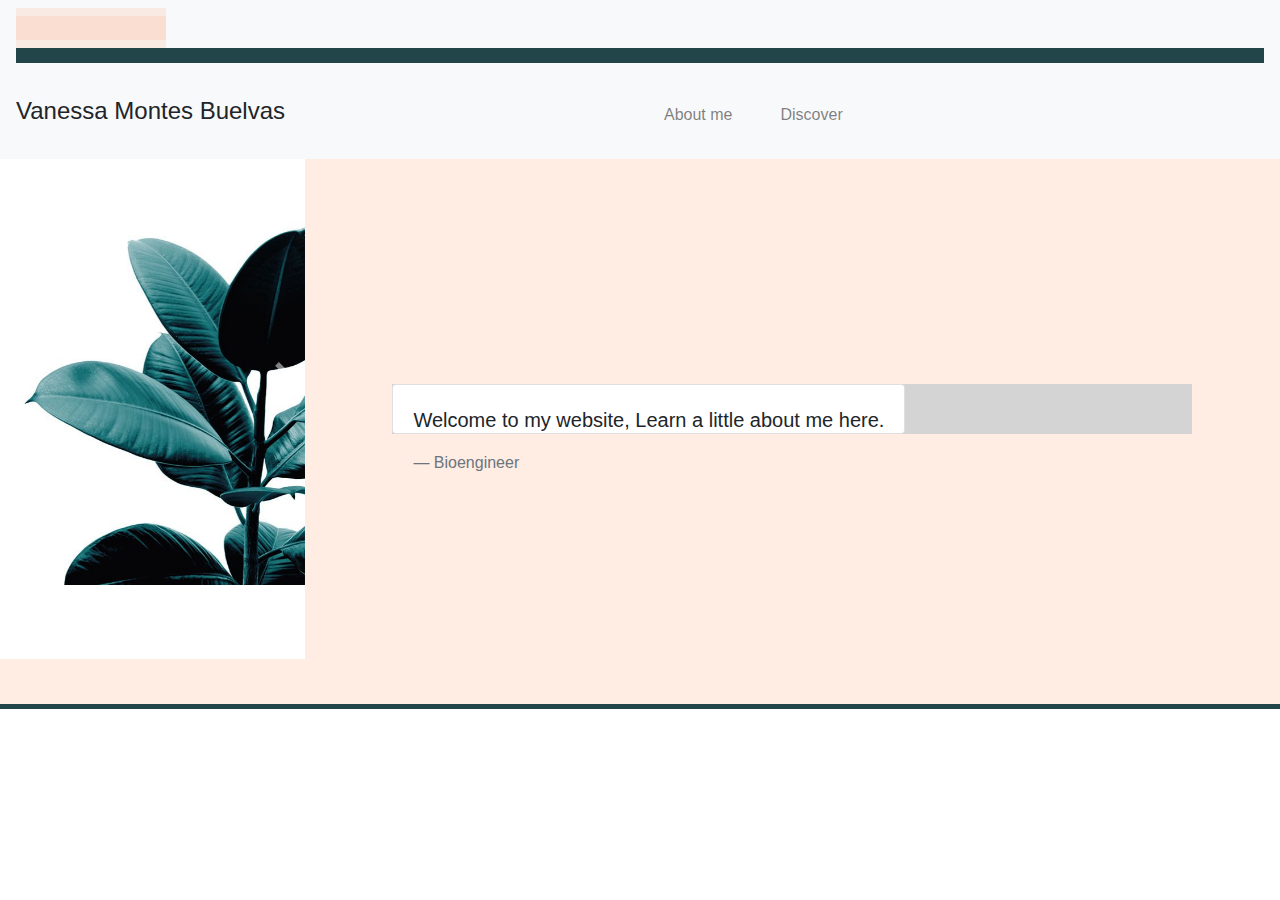
<file: index.html>
<!doctype html>
<html lang="en">
  <head>
    <!-- Required meta tags -->
    <meta charset="utf-8">
    <meta name="viewport" content="width=device-width, initial-scale=1, shrink-to-fit=no">
    <link rel="stylesheet" href="style/style.css">
    <!-- Bootstrap CSS -->
    <link rel="stylesheet" href="https://stackpath.bootstrapcdn.com/bootstrap/4.3.1/css/bootstrap.min.css" integrity="sha384-ggOyR0iXCbMQv3Xipma34MD+dH/1fQ784/j6cY/iJTQUOhcWr7x9JvoRxT2MZw1T" crossorigin="anonymous">
    <link rel="stylesheet" href="https://use.fontawesome.com/releases/v5.7.2/css/all.css" integrity="sha384-fnmOCqbTlWIlj8LyTjo7mOUStjsKC4pOpQbqyi7RrhN7udi9RwhKkMHpvLbHG9Sr" crossorigin="anonymous">
    <title>web-site</title>
  </head>
  <body>
        
    <nav class="navbar navbar-light bg-light">
      <span class="items-container navbar-text">
        <div class="items-container">
          <a href="https://www.facebook.com/vanessa.montes.buelvas?ref=bookmarks" class= "icon">
            <i class=" p-2 fab fa-facebook"></i>
          </a>
          <a href="https://www.instagram.com/vanessamontesb/?hl=es-la" class= "icon">
            <i class=" p-2 fab fa-instagram"></i>
          </a>
        </div>
      </span>
      <div class="black-part"></div>
    </nav>
    <nav class="navbar navbar-expand-lg navbar-light bg-light">
      <div class="name-container"><h4 class="font-weight-ligh"> Vanessa Montes Buelvas</h4></div>
      <div class="info-container" id="navbarText">
        <ul class=" navbar-nav mr-auto">
          <li class="nav-item">
            <a class="p-4 nav-link" href="aboutme/index.html">About me </a>
          </li>
          <li class="nav-item">
            <a class="p-4 nav-link" href="discover/index.html">Discover </a>
          </li>
        </ul>
      </div>
    </nav>
    <div class="general-container d-flex">
      <div class="carousel-container">
        <div id="carouselExampleControls" class="carousel slide" data-ride="carousel">
          <div class="carousel-inner">
            <div class="carousel-item active">
              <img src="image/final.jpg" class="d-block w-100" alt="...">
            </div>
            <div class="carousel-item">
              <img src="image/final2.jpg" class="d-block w-100" alt="...">
            </div>
          </div>
          <a class="carousel-control-prev" href="#carouselExampleControls" role="button" data-slide="prev">
<span class="carousel-control-prev-icon" aria-hidden="true"></span>
<span class="sr-only">Previous</span>
          </a>
          <a class="carousel-control-next" href="#carouselExampleControls" role="button" data-slide="next">
            <span class="carousel-control-next-icon" aria-hidden="true"></span>
            <span class="sr-only">Next</span>
          </a>
        </div>
      </div>  
      <div class="card-container d-flex flex-column">
        <div class="cards d-flex">
          <div class="card d-flex">
            <div class="card-body">
              <blockquote class="blockquote mb-0">
                <p>Welcome to my website, Learn a little about me here.</p>
                <footer class="blockquote-footer">Bioengineer </footer>
              </blockquote>
            </div>
          </div>
        </div>
      </div>
    </div>

    <!-- Optional JavaScript -->
    <!-- jQuery first, then Popper.js, then Bootstrap JS -->
    <script src="https://code.jquery.com/jquery-3.3.1.slim.min.js" integrity="sha384-q8i/X+965DzO0rT7abK41JStQIAqVgRVzpbzo5smXKp4YfRvH+8abtTE1Pi6jizo" crossorigin="anonymous"></script>
    <script src="https://cdnjs.cloudflare.com/ajax/libs/popper.js/1.14.7/umd/popper.min.js" integrity="sha384-UO2eT0CpHqdSJQ6hJty5KVphtPhzWj9WO1clHTMGa3JDZwrnQq4sF86dIHNDz0W1" crossorigin="anonymous"></script>
    <script src="https://stackpath.bootstrapcdn.com/bootstrap/4.3.1/js/bootstrap.min.js" integrity="sha384-JjSmVgyd0p3pXB1rRibZUAYoIIy6OrQ6VrjIEaFf/nJGzIxFDsf4x0xIM+B07jRM" crossorigin="anonymous"></script>
    <script src="script.js"></script>
  </body>
</html>
</file>
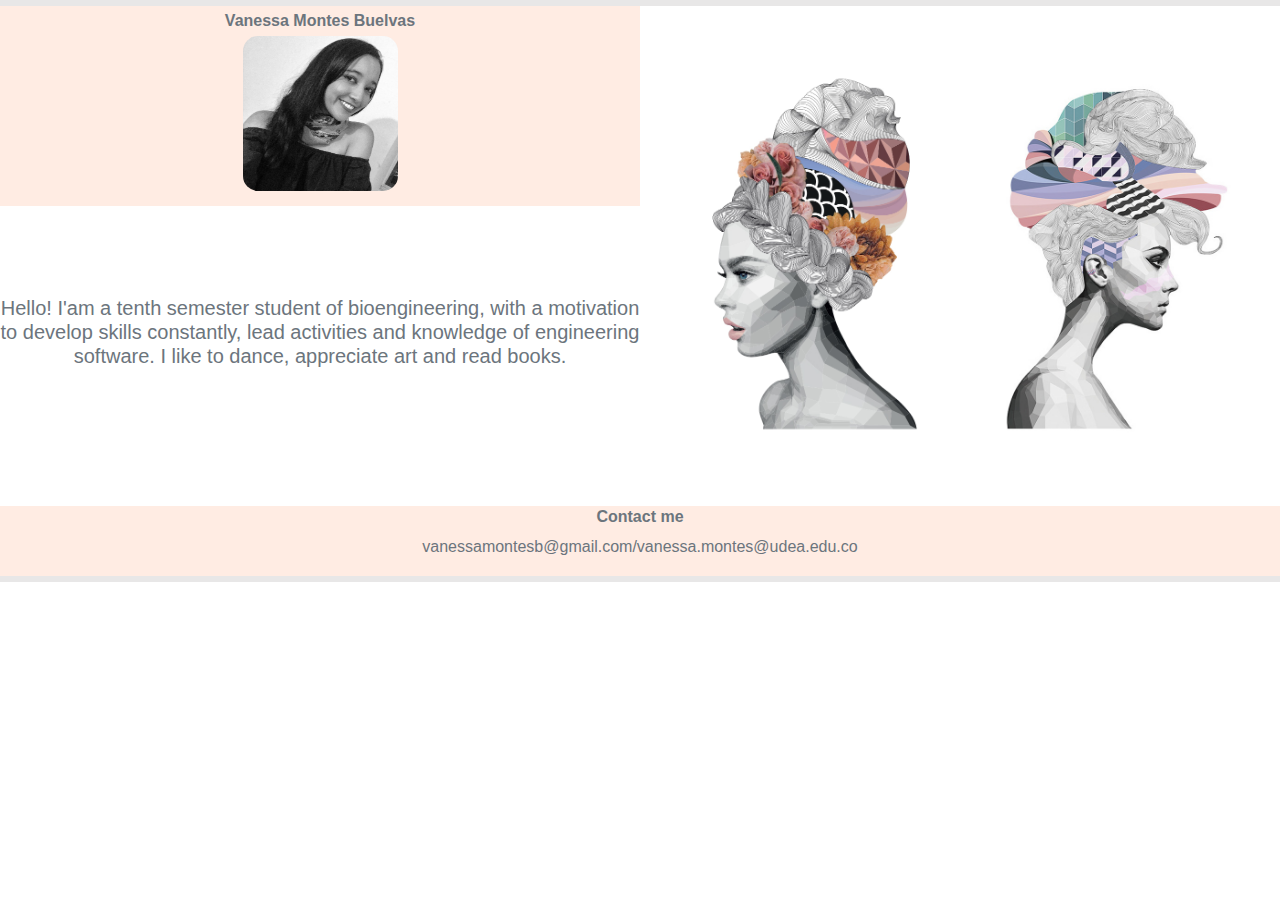
<file: aboutme/index.html>
<!doctype html>
<html lang="en">
  <head>
    <!-- Required meta tags -->
    <meta charset="utf-8">
    <meta name="viewport" content="width=device-width, initial-scale=1, shrink-to-fit=no">
    <link rel="stylesheet" href="style.css">
    <!-- Bootstrap CSS -->
    <link rel="stylesheet" href="https://stackpath.bootstrapcdn.com/bootstrap/4.3.1/css/bootstrap.min.css" integrity="sha384-ggOyR0iXCbMQv3Xipma34MD+dH/1fQ784/j6cY/iJTQUOhcWr7x9JvoRxT2MZw1T" crossorigin="anonymous">

    <title>about me</title>
  </head>
  <body>
    <header></header>
    <article class="d-flex middle-section">
        <article class="left-part">
            <section class="font-weight-bolder text-muted d-flex flex-column justify-content-center my-name">Vanessa Montes Buelvas</section>
            <section class= "info d-flex flex-column justify-content-center">
                <div class="photo-container d-flex  justify-content-center">
                    <img class="photo" src="image/photo2.jpg" alt="profile-photo">
                </div>
                <div class= "text-muted d-flex flex-column my-info">
                    <h5>Hello! I'am a tenth semester student of bioengineering, with a motivation to develop skills constantly, lead activities and knowledge of engineering software.
                        I like to dance, appreciate art and read books.
                    </h5>
                </div>
            </section>
        </article>  
        <article class="right-part">
            <section class="d-flex flex-column justify-content-center right"></section>
            <section class= "art d-flex justify-content-center">
                <div class="d-flex ">
                    <div>
                        <img class="art-img" src="image/art.jpg" alt="art">
                    </div>
                    <div>
                        <img class="art-img" src="image/art2.jpg" alt="art">
                    </div>
                </div>
            </section>
        </article>      
    </article>
    <section class="d-flex justify-content-center flex-column contact-me">
            <h6 class="font-weight-bolder text-muted">Contact me</h6>
            <p class="text-muted">vanessamontesb@gmail.com/vanessa.montes@udea.edu.co</p>
    </section>
    <footer> </footer>

    <!-- Optional JavaScript -->
    <!-- jQuery first, then Popper.js, then Bootstrap JS -->
    <script src="https://code.jquery.com/jquery-3.3.1.slim.min.js" integrity="sha384-q8i/X+965DzO0rT7abK41JStQIAqVgRVzpbzo5smXKp4YfRvH+8abtTE1Pi6jizo" crossorigin="anonymous"></script>
    <script src="https://cdnjs.cloudflare.com/ajax/libs/popper.js/1.14.7/umd/popper.min.js" integrity="sha384-UO2eT0CpHqdSJQ6hJty5KVphtPhzWj9WO1clHTMGa3JDZwrnQq4sF86dIHNDz0W1" crossorigin="anonymous"></script>
    <script src="https://stackpath.bootstrapcdn.com/bootstrap/4.3.1/js/bootstrap.min.js" integrity="sha384-JjSmVgyd0p3pXB1rRibZUAYoIIy6OrQ6VrjIEaFf/nJGzIxFDsf4x0xIM+B07jRM" crossorigin="anonymous"></script>
  </body>
</html>
</file>
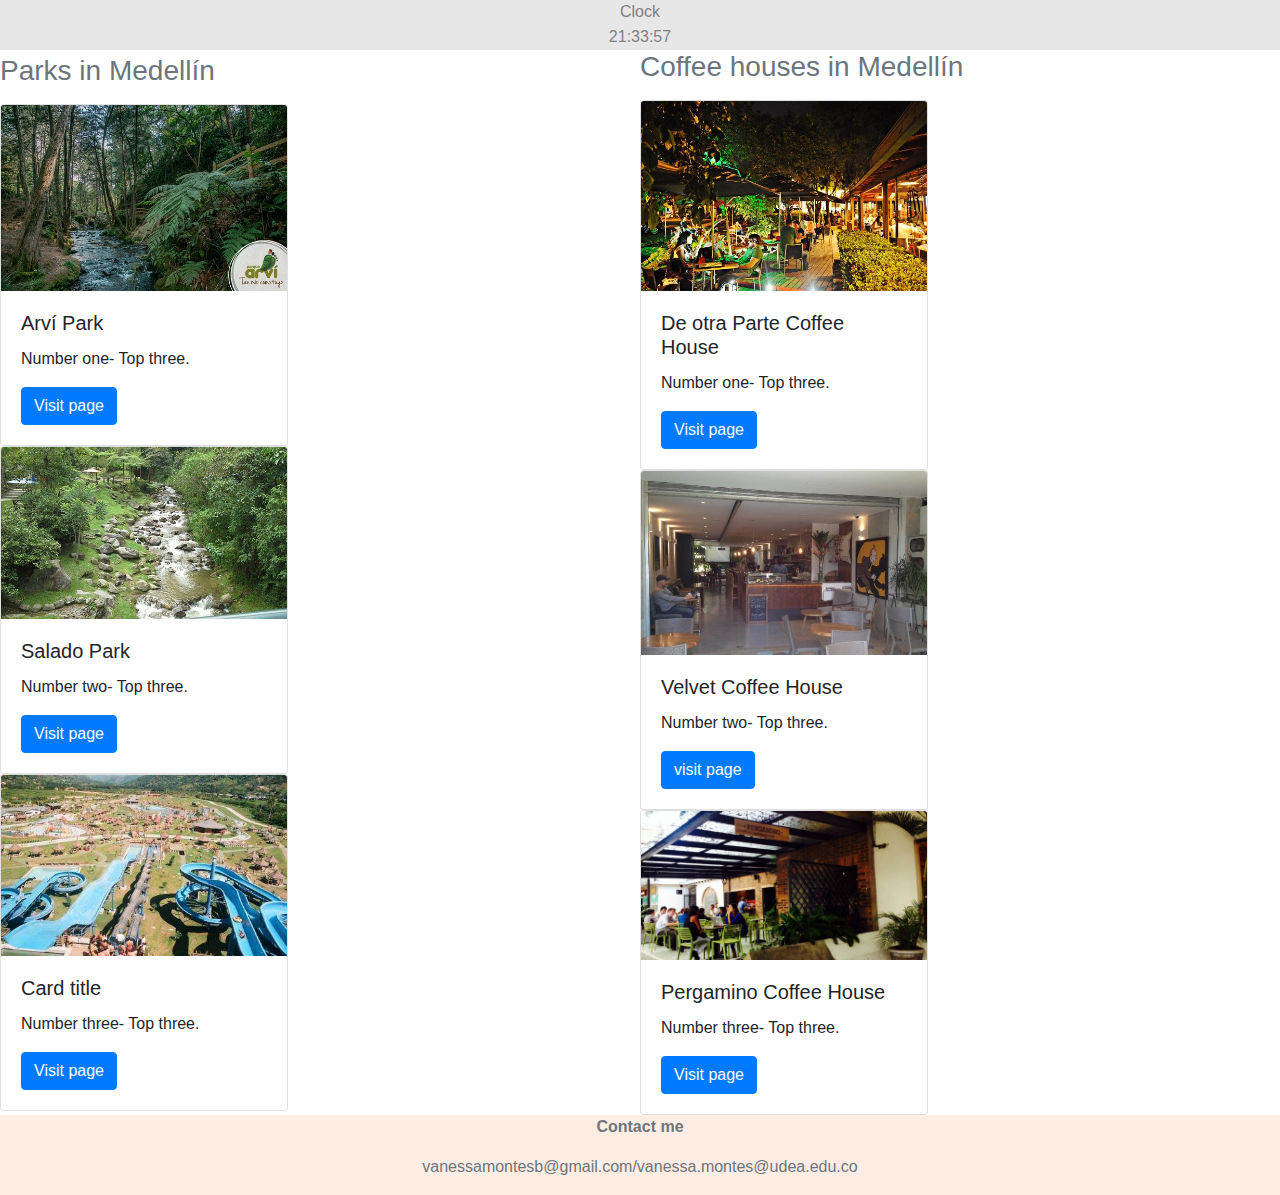
<file: discover/index.html>
<!doctype html>
<html lang="en">
  <head>
    <!-- Required meta tags -->
    <meta charset="utf-8">
    <meta name="viewport" content="width=device-width, initial-scale=1, shrink-to-fit=no">
    <link rel="stylesheet" href="style.css">
    <!-- Bootstrap CSS -->
    <link rel="stylesheet" href="https://stackpath.bootstrapcdn.com/bootstrap/4.3.1/css/bootstrap.min.css" integrity="sha384-ggOyR0iXCbMQv3Xipma34MD+dH/1fQ784/j6cY/iJTQUOhcWr7x9JvoRxT2MZw1T" crossorigin="anonymous">

    <title>discover</title>
  </head>
  <body onload="startTime()">
    <header>Clock</header>
    <header id ="clock"></header>
    <div class="general-container">
      <section class= "d-flex flex-column justify-content-center left">
        <section class= "d-flex text-muted d-flex title">  <h3>Parks in Medellín</h3></section>
        <section>
            <div class="card" style="width: 18rem;">
              <img src="image/arvi.jpg" class="card-img-top" alt="arvi-park">
              <div class="card-body">
                <h5 class="card-title">Arví Park</h5>
                <p class="card-text">Number one- Top three.</p>
                <a href="https://parquearvi.org/recorridos-arvi/?gclid=CjwKCAjw-OHkBRBkEiwAoOZqly_BlQ1xtyl9euMq6AmoY_JpawXqVy6vheaxwnoIMpjYm7og42ewEBoCa6EQAvD_BwE" class="btn btn-primary">Visit page</a>
              </div>
            </div>
            <div class="card" style="width: 18rem;">
              <img src="image/salado.jpg" class="card-img-top" alt="salado-park">
              <div class="card-body">
                <h5 class="card-title">Salado Park</h5>
                <p class="card-text">Number two- Top three.</p>
                <a href="http://www.comfenalcoantioquia.com/Turismo/ClubesyParques/Parque_El_Salado.aspx" class="btn btn-primary">Visit page</a>
              </div>
            </div>
            <div class="card" style="width: 18rem;">
              <img src="image/aguas.jpg" class="card-img-top" alt="Aguas-park">
              <div class="card-body">
                <h5 class="card-title">Card title</h5>
                <p class="card-text">Number three- Top three.</p>
                <a href="https://www.metropol.gov.co/parque-de-las-aguas" class="btn btn-primary">Visit page</a>
              </div>
            </div>
        </section>
      </section>
      <section class="d-flex flex-column justify-content-center right">
        <section class= "text-muted d-flex  title"><h3>Coffee houses in Medellín</h3></section>
        <section>
            <div class="card" style="width: 18rem;">
                <img src="image/cop.jpg" class="card-img-top" alt="coffee">
                <div class="card-body">
                  <h5 class="card-title"> De otra Parte Coffee House</h5>
                  <p class="card-text">Number one- Top three.</p>
                  <a href="https://www.otraparte.org/cafe/index.html" class="btn btn-primary">Visit page</a>
                </div>
              </div>
              <div class="card" style="width: 18rem;">
                <img src="image/velvet.jpg" class="card-img-top" alt="Coffee">
                <div class="card-body">
                  <h5 class="card-title">Velvet Coffee House</h5>
                  <p class="card-text">Number two- Top three.</p>
                  <a href="https://medellinliving.com/cafe-velvet/" class="btn btn-primary">visit page</a>
                </div>
              </div>
              <div class="card" style="width: 18rem;">
                <img src="image/pergamino.jpg" class="card-img-top" alt="coffe">
                <div class="card-body">
                  <h5 class="card-title">Pergamino Coffee House</h5>
                  <p class="card-text">Number three- Top three.</p>
                  <a href="https://pergamino.com.co/" class="btn btn-primary">Visit page</a>
                </div>
        </section>
      </section>
    </div>

    <!-- Optional JavaScript -->
    <!-- jQuery first, then Popper.js, then Bootstrap JS -->
    <script src="https://code.jquery.com/jquery-3.3.1.slim.min.js" integrity="sha384-q8i/X+965DzO0rT7abK41JStQIAqVgRVzpbzo5smXKp4YfRvH+8abtTE1Pi6jizo" crossorigin="anonymous"></script>
    <script src="https://cdnjs.cloudflare.com/ajax/libs/popper.js/1.14.7/umd/popper.min.js" integrity="sha384-UO2eT0CpHqdSJQ6hJty5KVphtPhzWj9WO1clHTMGa3JDZwrnQq4sF86dIHNDz0W1" crossorigin="anonymous"></script>
    <script src="https://stackpath.bootstrapcdn.com/bootstrap/4.3.1/js/bootstrap.min.js" integrity="sha384-JjSmVgyd0p3pXB1rRibZUAYoIIy6OrQ6VrjIEaFf/nJGzIxFDsf4x0xIM+B07jRM" crossorigin="anonymous"></script>
    <script src="script.js"></script>
  </body>
</html>
</file>
<file: style/style.css>
.name-container{
    width: 50%;
}

.items-container {
    display: flex;
    justify-content: center;
    width: 150px;
    align-items: center; 
    background:#ffb18c33; 
}

.general-container{
    width: 100%;
    height: 500px;
}

.black-part{
    height: 15px;
    display: flex;
    justify-content: center;
    align-items: center;   
    background: #214548;
    width: 100%;
}

.carousel-container{
    height: 350px;
    width: 400px;
}

.card-container{
    background:#ffb18c3d;
    width: 100%;
    display: flex;
    justify-content: center;
    align-items: center; 
}

.cards{
    width: 800px;
    height: 50px;
    background: rgb(212, 212, 212);
}

.final-part{
    background:#ffb18c3d;
    height: 50px;
    border-bottom: 5px solid #214548;
}
</file>
<file: aboutme/style.css>
header{
    width: 100%;
    height: 6px;
    background:rgb(232, 231, 231);
}

.middle-section{
    height: 500px;
    width: 100%;
}

.left-part{
    width: 50%;
    height: 500px;
}

.right-part{
    height: 500;
    width: 50%;

}

.my-name{
    height: 30px;
    width: 100%;
    color:  #214548;
    text-align: center;
    background: #ffb18c3d;
}

.right{
    height: 30px;
    width: 100%;
    text-align: center;
}


.art{
    width: 100%;
    height: 500px;
    align-content: center;
}

.art-img{
    width: 100%;
    height: 400px;
}

footer{
    height: 6px;
    width: 100%;
    align-content: center;
    background:rgb(232, 231, 231);
}

.contact-me{
    text-align: center;
    width: 100%;
    height: 70px;
    background: #ffb18c3d;
}

.photo-container{
    height: 170px;
    width: 100%;
    background: #ffb18c3d;
}

.photo{
        height: 155px;
        width: 155px;
        border-radius: 15px;
}

.my-info{
    padding: 90px 0 0 0;
    text-align: center;
    width: 100%;
    height: 400px;
}
</file>
<file: discover/style.css>
header{
    width: 100%;
    height: 25px;
    background:rgb(232, 231, 231);
    display: flex;
    text-align: center;
    color: gray;
}

.general-container{
    width: 100%;
    display: flex;
}

.left{
    width: 50%;
}

.right{
    width: 50%;
}

.title{
    height: 50px;
    width: 100%;
}

.footer{
    text-align: center;
    width: 100%;
    height: 80px;
    background: #ffb18c3d;
}
</file>
